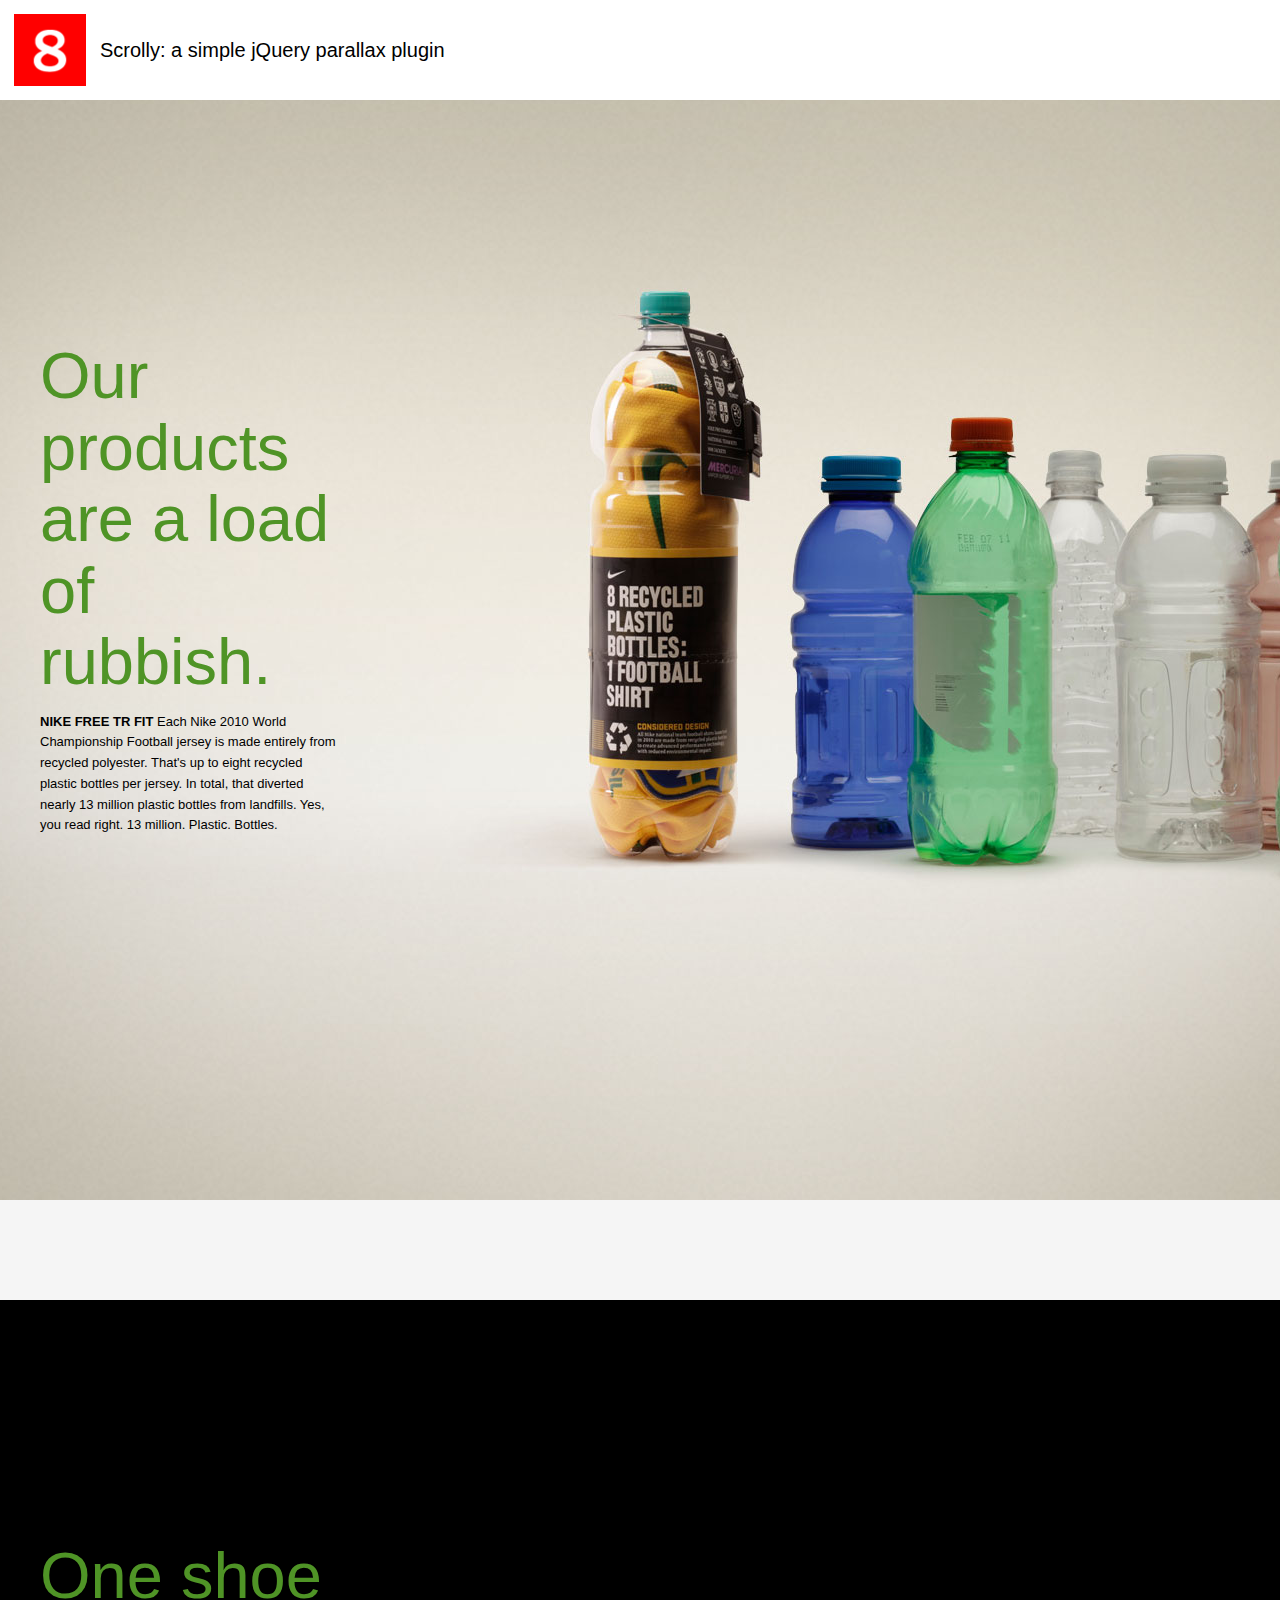
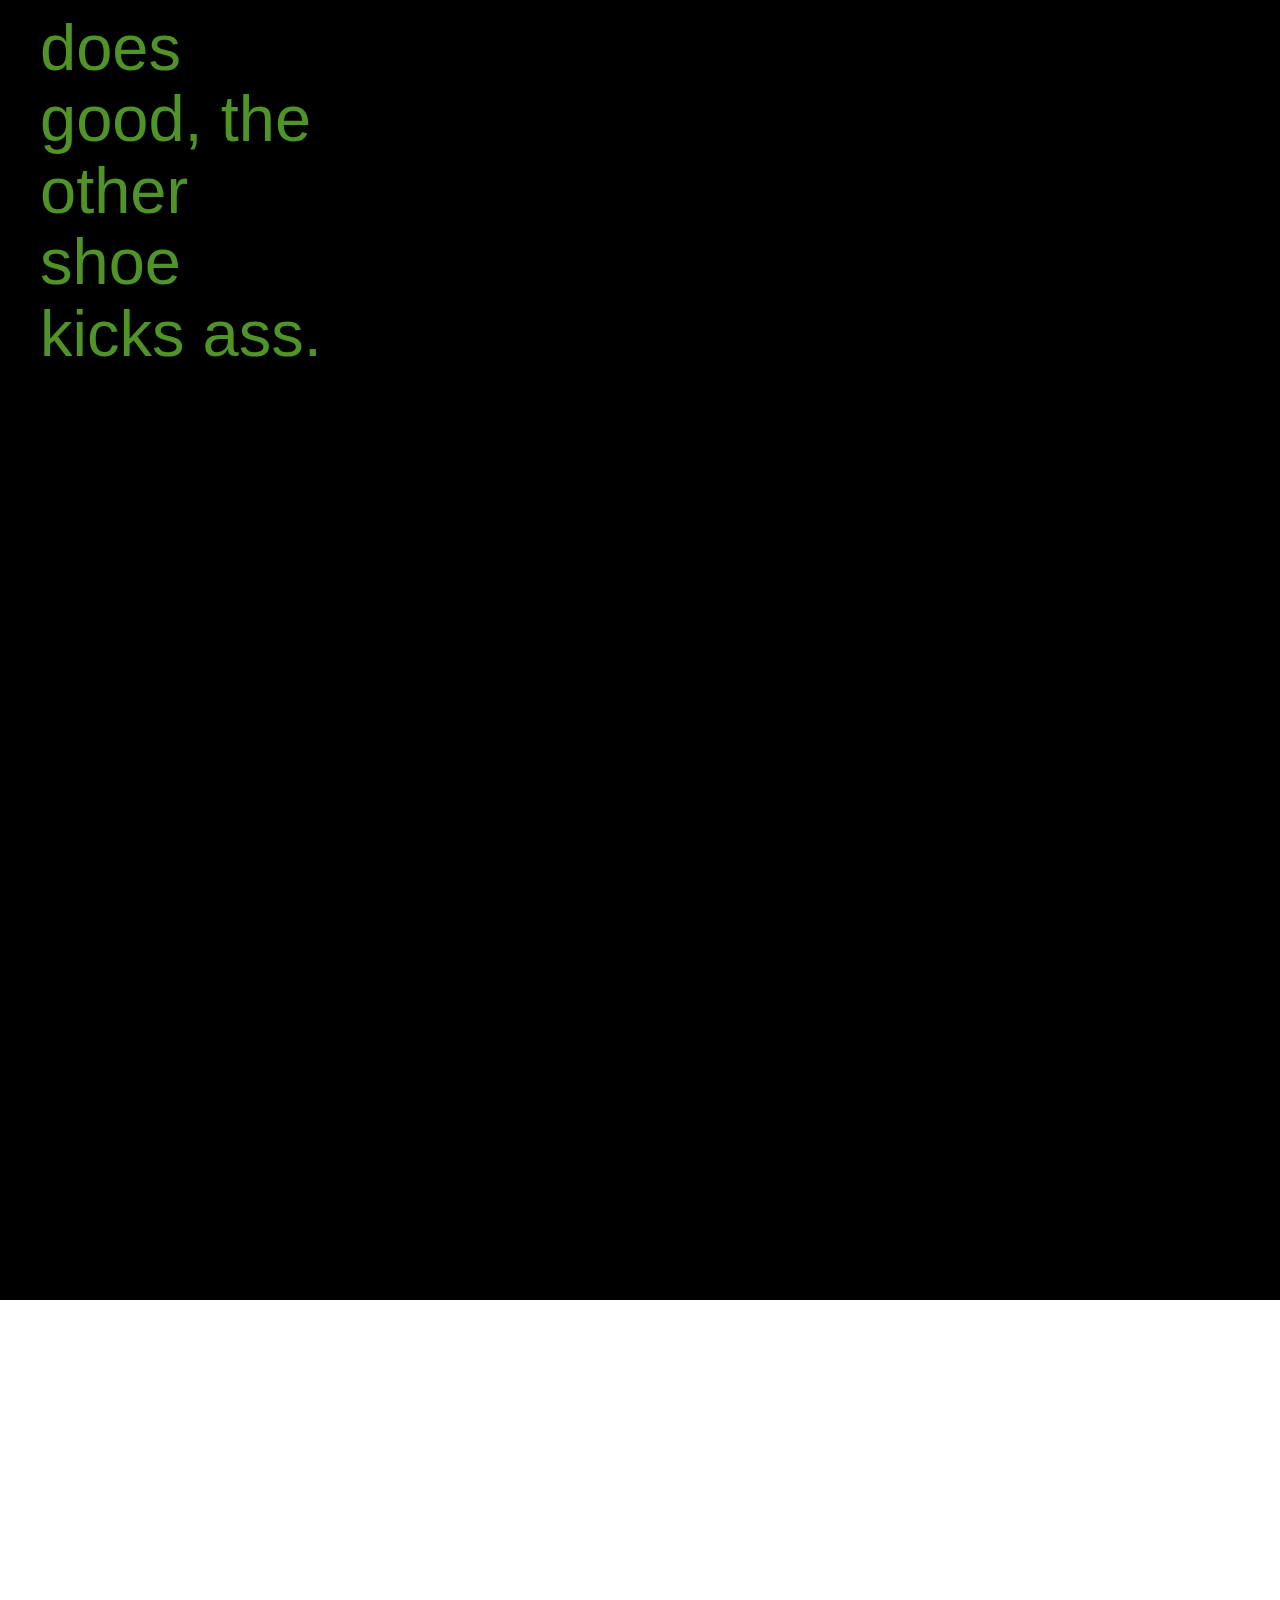
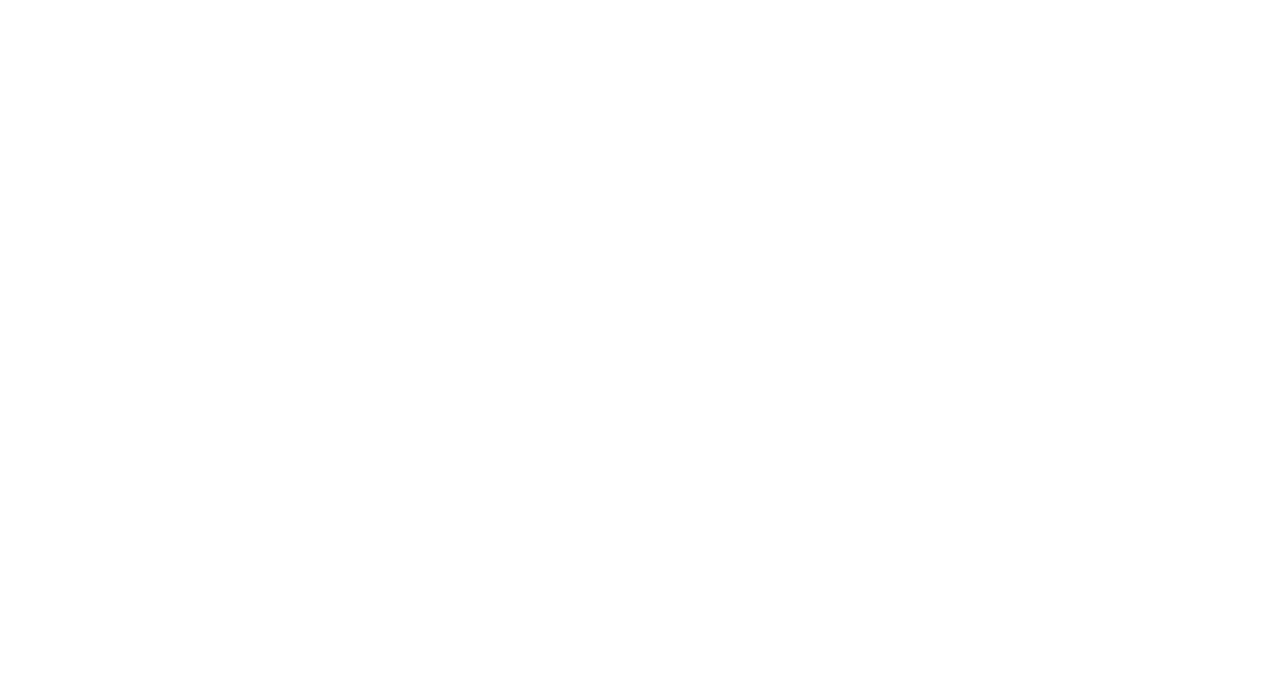
<file: js/scrolly-master/example/index.html>
<!doctype html>
<html>
<head>
    <title>Scrolly: a simple jQuery parallax plugin</title>
    <link rel="stylesheet" href="css/styles.css">
</head>
<body>
    <header>
        <img src="img/logo.png" />
        <h1>Scrolly: a simple jQuery parallax plugin</h1>
    </header>

    <section id="bottle">
        <article>
        <h1>Our products are a load of rubbish.</h1>   
        <p><strong>NIKE FREE TR FIT</strong>
        Each Nike 2010 World Championship Football jersey is made entirely from recycled polyester. That's up to eight recycled plastic bottles per jersey. In total, that diverted nearly 13 million plastic bottles from landfills. Yes, you read right. 13 million. Plastic. Bottles.</p>    
        </article>
        <div class="parallax" data-velocity="-.3"></div>
    </section>
    <section id="story-freext">
        <article>
        <h1>One shoe does good,
            the other shoe kicks ass.</h1>   
        <p><strong>NIKE FREE TR FIT</strong>
        The Free TR Fit is designed with a lower environmental impact using
        environmentally preferred rubber, water-based cementing and recycled polyester.
        That means every step in the multi-directional flex groove outsole replicates
        the foot's natural movement and helps women get more out of their workout without
        leaving a huge environmental footprint. Everyone's a winner.</p>    
        </article>
        <div class="parallax" data-velocity="-.1"></div>
        <div class="parallax" data-velocity="-.5" data-fit="525"></div>
    </section>
    <section></section>

<script src="http://code.jquery.com/jquery-1.7.1.min.js"></script>
<script src="../jquery.scrolly.js"></script>
<script>
    $(document).ready(function(){
       $('.parallax').scrolly({bgParallax: true});
    });
</script>
</body>
</html>
</file>
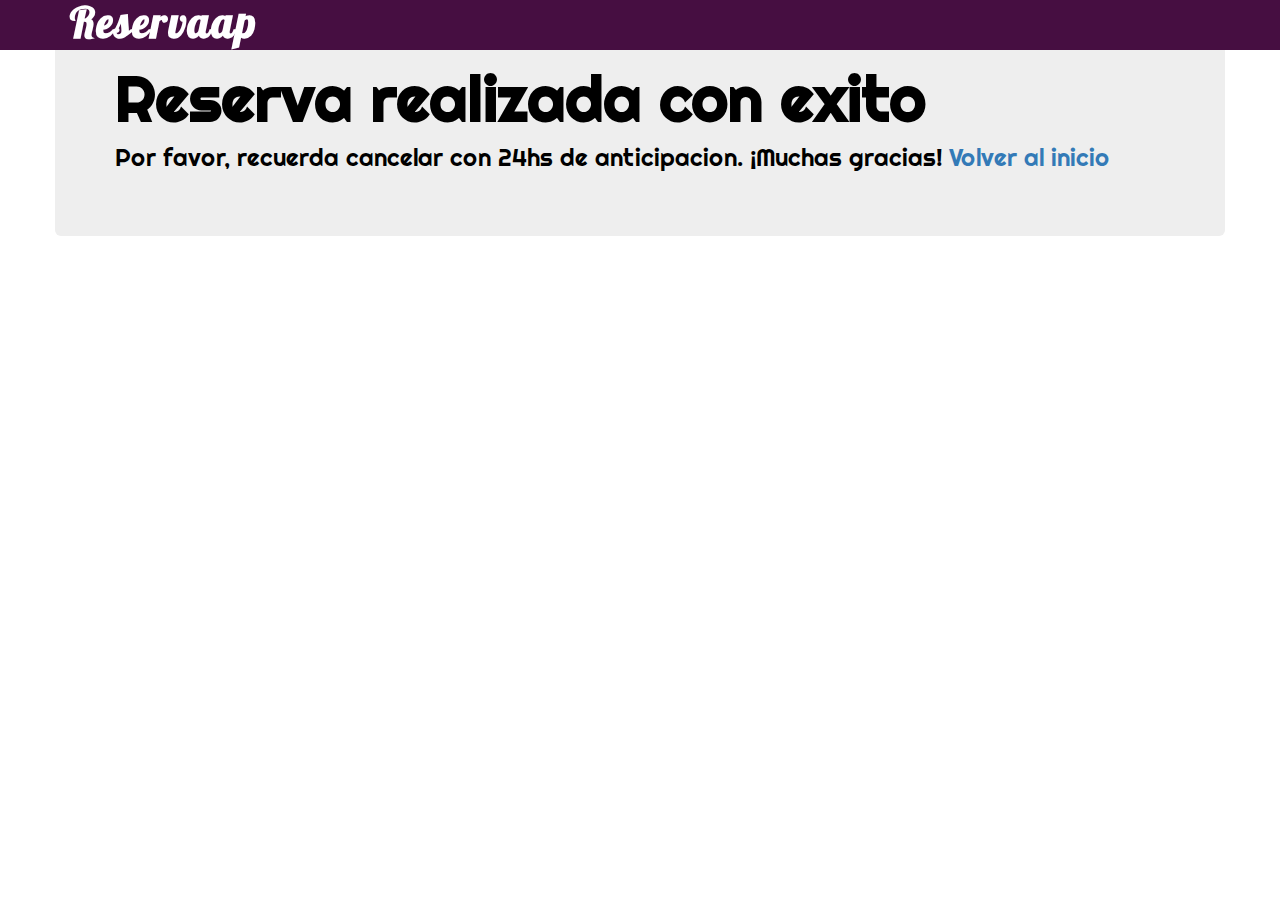
<file: resexito.html>
<head>

    <meta charset="utf-8">
    <meta http-equiv="X-UA-Compatible" content="IE=edge">
    <meta name="viewport" content="width=device-width, initial-scale=1">
    <meta name="description" content="">
    <meta name="author" content="">

    <title>myweb</title>

    <!-- Bootstrap Core CSS -->
    <link href="./css/bootstrap.min.css" rel="stylesheet">

    <!-- Custom CSS -->
    <link href="./css/styles.css" rel="stylesheet">
        <!--FONTAWESOME MAIN STYLE -->
    <link href="./css/font-awesome.min.css" rel="stylesheet" />
    <!--CUSTOM STYLE -->
    <link href="./css/style2.css" rel="stylesheet" />


    <!-- HTML5 Shim and Respond.js IE8 support of HTML5 elements and media queries -->
    <!-- WARNING: Respond.js doesn't work if you view the page via file:// -->
    <!--[if lt IE 9]>
        <script src="https://oss.maxcdn.com/libs/html5shiv/3.7.0/html5shiv.js"></script>
        <script src="https://oss.maxcdn.com/libs/respond.js/1.4.2/respond.min.js"></script>
    <![endif]-->

</head>

<body>

    <!-- Navigation -->
    <nav class="navbar navbar-inverse navbar-fixed-top" role="navigation">
        <div class="container">
            <!-- Brand and toggle get grouped for better mobile display -->
            <div class="navbar-header">
                <button type="button" class="navbar-toggle" data-toggle="collapse" data-target="#bs-example-navbar-collapse-1">
                    <span class="sr-only">Toggle navigation</span>
                    <span class="icon-bar"></span>
                    <span class="icon-bar"></span>
                    <span class="icon-bar"></span>
                </button>
                <a class="navbar-brand" href="javascript:$.scrollTo('#about-section',800);">Reservaap</a>
            </div>
            <!-- Collect the nav links, forms, and other content for toggling -->
            <div class="collapse navbar-collapse" id="bs-example-navbar-collapse-1">
            </div>
            <!-- /.navbar-collapse -->
        </div>
        <!-- /.container -->
    </nav>

<div class="container">
    <div class="row">
        <div class="col-lg-12 jumbotron">
            <h1>Reserva realizada con exito</h1>
            <h3>Por favor, recuerda cancelar con 24hs de anticipacion. ¡Muchas gracias! <a href="./homeusr.php">Volver al inicio</a></h3>
        </div>
    </div>
</div>

</body>
</file>
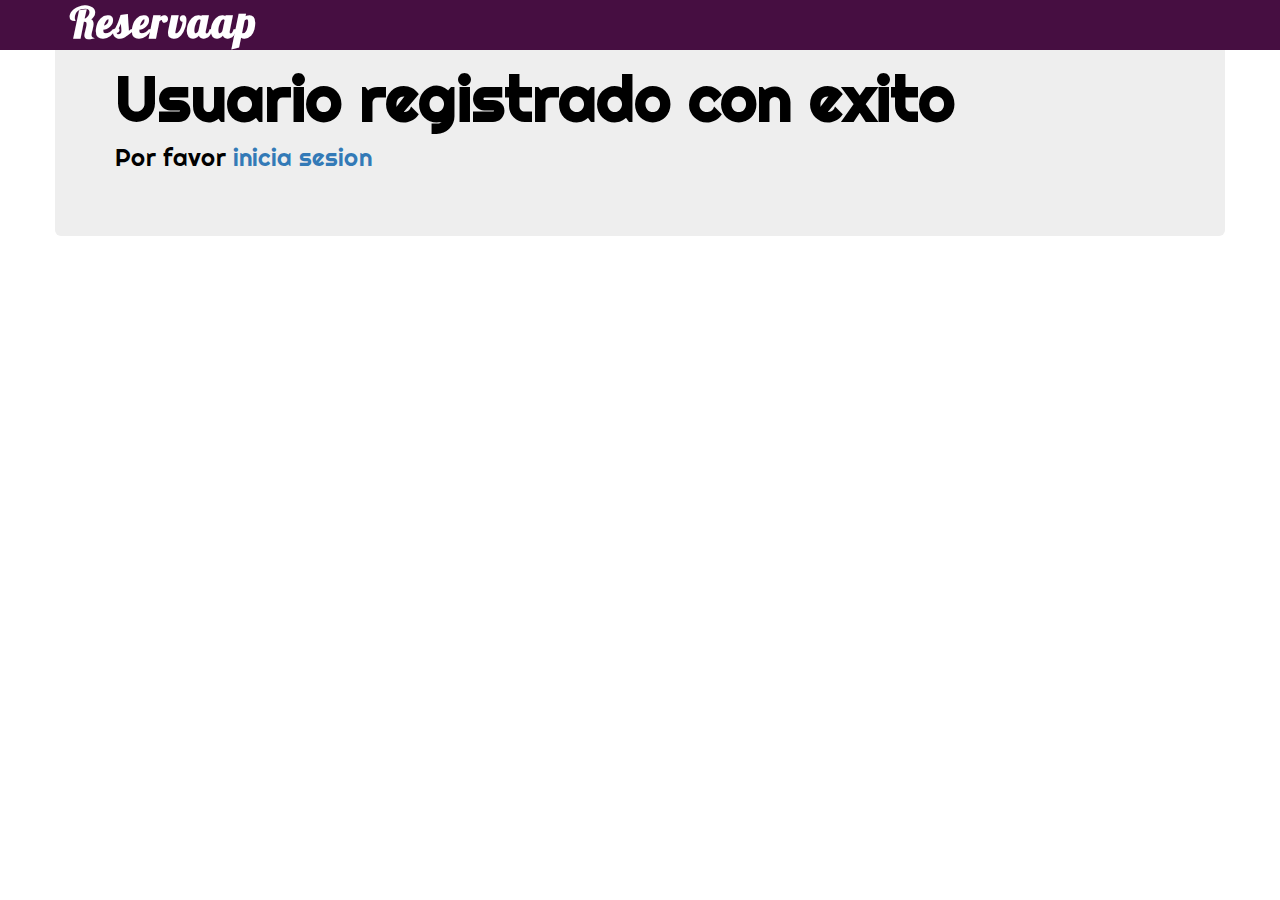
<file: usrexito.html>
<head>

    <meta charset="utf-8">
    <meta http-equiv="X-UA-Compatible" content="IE=edge">
    <meta name="viewport" content="width=device-width, initial-scale=1">
    <meta name="description" content="">
    <meta name="author" content="">

    <title>myweb</title>

    <!-- Bootstrap Core CSS -->
    <link href="./css/bootstrap.min.css" rel="stylesheet">

    <!-- Custom CSS -->
    <link href="./css/styles.css" rel="stylesheet">
        <!--FONTAWESOME MAIN STYLE -->
    <link href="./css/font-awesome.min.css" rel="stylesheet" />
    <!--CUSTOM STYLE -->
    <link href="./css/style2.css" rel="stylesheet" />


    <!-- HTML5 Shim and Respond.js IE8 support of HTML5 elements and media queries -->
    <!-- WARNING: Respond.js doesn't work if you view the page via file:// -->
    <!--[if lt IE 9]>
        <script src="https://oss.maxcdn.com/libs/html5shiv/3.7.0/html5shiv.js"></script>
        <script src="https://oss.maxcdn.com/libs/respond.js/1.4.2/respond.min.js"></script>
    <![endif]-->

</head>

<body>

    <!-- Navigation -->
    <nav class="navbar navbar-inverse navbar-fixed-top" role="navigation">
        <div class="container">
            <!-- Brand and toggle get grouped for better mobile display -->
            <div class="navbar-header">
                <button type="button" class="navbar-toggle" data-toggle="collapse" data-target="#bs-example-navbar-collapse-1">
                    <span class="sr-only">Toggle navigation</span>
                    <span class="icon-bar"></span>
                    <span class="icon-bar"></span>
                    <span class="icon-bar"></span>
                </button>
                <a class="navbar-brand" href="javascript:$.scrollTo('#about-section',800);">Reservaap</a>
            </div>
            <!-- Collect the nav links, forms, and other content for toggling -->
            <div class="collapse navbar-collapse" id="bs-example-navbar-collapse-1">
            </div>
            <!-- /.navbar-collapse -->
        </div>
        <!-- /.container -->
    </nav>

<div class="container">
    <div class="row">
        <div class="col-lg-12 jumbotron">
            <h1>Usuario registrado con exito</h1>
            <h3>Por favor <a href="./index.html">inicia sesion</a></h3>
        </div>
    </div>
</div>

</body>
</file>
<file: css/styles.css>
/*---- FUENTES----*/
@import url('https://fonts.googleapis.com/css?family=Pattaya');
@import url('https://fonts.googleapis.com/css?family=Open+Sans');
@import url('https://fonts.googleapis.com/css?family=Righteous');
@import url('https://fonts.googleapis.com/css?family=Bad+Script');
@import url('https://fonts.googleapis.com/css?family=Ultra');
@import url('https://fonts.googleapis.com/css?family=Open+Sans');
@import url('https://fonts.googleapis.com/css?family=Quicksand');


/*------ fin -----*/


body, html{
    font-family: 'Open Sans';
    
}


html,
body {
    height: 100%;
    
}



nav.navbar{
    background-color:   #460e41  ;
}

.navbar-inverse .navbar-brand {
    color:white;
    font-family: 'pattaya', cursive;
}

a.navbar-brand{
    font-size: 3em;

}

a:hover{
    background-color: white;
}



.navbar-fixed-top {
    top: 0;
    border: none;
}

#bs-example-navbar-collapse-1 ul li a{
    font-size: 1.4em;
    color:white;
}

#bs-example-navbar-collapse-1 ul li a:hover{
    background-color: white;
    color:#75173d;
}

.navbar-toggle{
    background-color: black;
}

.carousel,
.item,
.active {
    height: 100%;
}

.carousel-inner {
    height: 100%;
}

/*--- FUENTES PARA DESTACAR ENUNCIADOS O HEADS -----*/

.righteous{
    font-family: 'Righteous',cursive;
}

.bad{
    font-family: 'bad Script';
}

.alfa {
    font-family: 'Ultra';
}

.open{
    font-family: 'Open Sans';

}

.quick{
    font-family: 'Quicksand';
}


/*----- fin de fuentes -----*/
.botonreg{
    padding: 10px;
    border:30px;
    margin-bottom: 20%;

}



#botoncarousel{
    background:transparent;
    border: 3px solid white;
    color:white;
    padding: 10px;
    text-decoration: none;

}

#botoncarousel:hover{
    background-color: white;
    color:black;
}

#txt-img1{
    margin-bottom: 20%
}

#txt-img3{
    margin-bottom: 10%
}

.container-fluid{
    width: 100%;
}



#section1 {
    background-color:  #911932;
    color:white;
    padding: 0px 0px;
}

.cajaform {
    background-color: black;
    opacity: 0.9;
    box-sizing: border-box;
    color: white;
    padding: 15px 15px;
    margin: 15px;
    width: 50%;
    position: relative;
    left: 25%;
}

#section2{
    background-color:#460e41;
    background-size: cover;
    padding: 0px 0px;

}


div.col-lg-12.text-center{

    padding-left: 0px;
    padding-right: 0px;
    background-color: #460e41;
    color: white;
}


.panel-default {
 opacity: 0.9;
 margin-top:30px;
}
.form-group.last {
 margin-bottom:0px;
}


.h1, h1 {
    font-size: 36px;
    margin-top: 0px;
}



.form-top {
    overflow: hidden;
    padding: 0 25px 15px 25px;
    background: #444;
    background: rgba(0, 0, 0, 0.35);
    -moz-border-radius: 4px 4px 0 0; -webkit-border-radius: 4px 4px 0 0; border-radius: 4px 4px 0 0;
    text-align: left;
     padding: 5em;

}



.form-box {
    margin-top: 35px;
}


.form-top-left {
    float: left;
    width: 75%;
    padding-top: 25px;
}


.form-signin
{
    max-width: 330px;
    padding: 15px;
    margin: 0 auto;
    margin-bottom: 2%;
}
.form-signin .form-signin-heading, .form-signin .checkbox
{
    margin-bottom: 10px;
}
.form-signin .checkbox
{
    font-weight: normal;
}

.form-signin .form-control:focus
{
    z-index: 2;
}
.form-signin input[type="text"]
{
    margin-bottom: -1px;
    border-bottom-left-radius: 0;
    border-bottom-right-radius: 0;
}
.form-signin input[type="password"]
{
    margin-bottom: 10px;
    border-top-left-radius: 0;
    border-top-right-radius: 0;
}

input{
    height: 2.4em;
    width: 50%;
    border-radius: 0.4em;
    color: black;
}

textarea{
    color: black;
}

form{
    border-radius: 10px;
}

#boton-reg{
    background-color:  #f46e04 ;
    border:none;
}

#form-log{
    margin-top:auto;
    padding: 30px;
    margin-bottom: auto;
}




/* Background images are set within the HTML using inline CSS, not here */

.fill {
    width: 100%;
    height: 100%;
    background-position: center;
    -webkit-background-size: cover;
    -moz-background-size: cover;
    background-size: cover;
    -o-background-size: cover;
}

.footer {
    position: absolute;
    bottom: 0;
    width: 100%;
    height: 60px;
    background-color: #f5f5f5;
}

.black{
    background-color: black;
    color: white;
}


select{
    width: 20%;
}


/************ media queries  ******************/

@media (max-width: 768px) {
    
    #section1{
        margin-top: -15px;
        background-color: #911932;
        color: white;
    }

    #form-log{
        margin-top: -15px;
    }


input {
    height: 2em;
    width: 150%;
    border-radius: 0.4em;
}

.cajaform {
    background-color: #911932;
    margin-left: -8%;

}



}
</file>
<file: css/style2.css>
body {
    font-family: 'Open Sans', sans-serif;
    color: #000;
    line-height: 16px;
    font-weight: 400;
}

h1, h2, h3, h4, h5, h6 {
    font-family: 'righteous', sans-serif;
    line-height: 40px;
}

h1 {
    padding-top: 30px;
    color: #fff;
    font-weight: 800;
}

h5 {
    padding-bottom: 30px;
}

.text-center {
    text-align: center;
}

.main-top-margin {
    margin-top: 120px;
}

.main-low-margin {
    margin-top: 55px;
}


a, a:hover {
    text-decoration: none;
}

p {
    line-height: 30px;
    margin-bottom: 23px;
}

.img-margin-product {
    margin-top: 30px;
}

.bottam-pad {
    padding-bottom: 40px;
}

.space-bottom {
    height: 120px;
}

.space-top {
    height: 70px;
}

.main-icon {
    font-size: 350px;
    color: rgba(102, 110, 197, 1);
}

.head-line {
    font-size: 70px;
    padding-bottom: 50px;
    line-height: 65px;
    font-weight: 900;
}


#about-section{
    background-color: #911932;
    color: black;
}

#about-section, h1{
    color: black;

}

#contact-section{
    background-color: #911932;
}



#social{
    background-color: #911932;
    color:white;
}


#boton-res {
    background-color: #f46e04;
    border: none;
    position: relative;
    top: 65px;
    }

    #boton-res:hover{
        background-color: black;
        color: #f46e04

    }


    #menosw{
        width: 30%;
    }

    #masgrande{
        font-size: 400%;
    }
/* Colores */

#oscuro{
    color: white;
    background-color: black;
    color: white;
}

.color-red {
    color: #ff0000;
}

.color-green {
    color: #07BB00;
}

.color-light-blue {
    color: #BB00BB;
}

.color-blue {
    color: #0052FF;
}

.color-brown {
    color: #EB8F2D;
}

.color-black {
    color: #000000;
}

.section {
    background-color: rgba(102, 110, 197, 1);
    color: #fff;
}
/*seccion pagos */

.active {
    background: #EB8F2D!important;
}

#pricing-section .plan-main {
    background: #31B2D3;
    list-style: none;
    margin: 0 0 20px;
    text-align: center;
    padding: 0;
    border-bottom: 1px solid #e1e1e1;
}

    #pricing-section .plan-main li {
        padding: 10px 0;
        margin: 0 15px;
        border-bottom: 1px dashed #eee;
    }

        #pricing-section .plan-main li.plan-name {
            padding: 15px 0;
            font-size: 18px;
            font-weight: 700;
        }

        #pricing-section .plan-main li.plan-price {
            color: #666;
            padding: 15px 0;
            font-size: 48px;
        }

        #pricing-section .plan-main li.plan-action {
            margin-top: 20px;
            margin-bottom: 20px;
            border-bottom: 0;
        }

    #pricing-section .plan-main.featured {
        -webkit-transform: scale(1.05);
        -moz-transform: scale(1.05);
        -ms-transform: scale(1.05);
        -o-transform: scale(1.05);
        transform: scale(1.05);
    }

        #pricing-section .plan-main.featured .plan-price {
            color: #fff;
            background-color: #52b6ec;
            border-bottom-color: #52b6ec;
            margin: 0;
        }



/* ===========================================================
   BOOTSTRAP ELEMENTS CHANGES   
   ============================================================*/
.navbar {
    font-weight: 500;
    font-size: 14px;
}

.navbar-inverse {
    background: #000;
    border-color: #000;
}

    .navbar-inverse .navbar-nav > .active > a {
        background: #ffffff;
    }

    .navbar-inverse .navbar-brand {
        color: #fff;
        font-weight: bolder;
        font-weight: 900;
        letter-spacing: 2px;
    }

    .navbar-inverse :hover .navbar-brand:hover {
        color: #fff;
    }

    .navbar-inverse .navbar-nav > li > a {
        color: #FFFFFF;
    }



/* ==========================================================================
   FOOTER SECTION
   ========================================================================== */


#footer {
    background-color: #000;
    color: #fff;
    padding: 30px;
}



/************ media queries  ******************/

@media (max-width: 768px) {
    
    #section1{
        margin-top: -15px;
        background-color: #911932;
        color: white;
    }

    #form-log{
        margin-top: -15px;
    }


input {
    height: 2em;
    width: 150%;
    border-radius: 0.4em;
}

.cajaform {
    background-color: #911932;
    margin-left: -8%;

}

#boton-res{
    width: 60%;
}

}

}
</file>
<file: js/scrolly-master/example/css/styles.css>
/* Reset */
html,body,div,span,applet,object,iframe,h1,h2,h3,h4,h5,h6,p,blockquote,pre,a,abbr,acronym,address,big,cite,code,del,dfn,em,img,ins,kbd,q,s,samp,small,strike,strong,sub,sup,tt,var,b,u,i,center,dl,dt,dd,ol,ul,li,fieldset,form,label,legend,table,caption,tbody,tfoot,thead,tr,th,td,article,aside,canvas,details,embed,figure,figcaption,footer,header,hgroup,menu,nav,output,ruby,section,summary,time,mark,audio,video{margin:0;padding:0;border:0;font-size:100%;font:inherit;vertical-align:baseline}article,aside,details,figcaption,figure,footer,header,hgroup,menu,nav,section{display:block}body{line-height:1}ol,ul{list-style:none}blockquote,q{quotes:none}blockquote:before,blockquote:after,q:before,q:after{content:'';content:none}table{border-collapse:collapse;border-spacing:0}
body{font:13px/1.1 Helvetica,sans-serif;}
p{line-height:1.6;}
/* Example page */
strong{font-weight:bold;}
header{height:100px;}
header img{float:left;margin:14px 0 0 14px}
header h1{margin-left:14px;float:left;font-size:20px;line-height:100px;}

section {
    min-height: 1000px;
    position: relative;
    width: 100% !important;
    min-width: 1000px;
    margin: 0;
    padding: 0;
    overflow: hidden;
}

section:nth-of-type(1){background:whitesmoke;height:1200px;}
section:nth-of-type(2){background:black;height:1600px;}

#story-freext>div:nth-of-type(1) {
    background: url(../img/nike-bg.jpeg) 50% 0 no-repeat fixed;
    margin: 0;
    height: 1600px;
    position:absolute;
    width:100%;
    top:0;left:0;
}

#story-freext>div:nth-of-type(2) {
    background: url(../img/nike.png) 50% 0 no-repeat fixed;
    margin: 0;
    height: 1600px;
    position:absolute;
    top:0px;left:100px;
    width:100%;
}

#bottle>div:nth-of-type(1){
    background: url(../img/bottle.jpeg) 50% 0 no-repeat fixed;
    margin: 0;
    height: 1200px;
    position:absolute;
    top:0;left:0;
    width:100%;   
}

section h1{color:#4F9426;width:300px;font-size:65px;margin-bottom:14px;}
section p{color:black;width:300px;}
section article{position:absolute;top:240px;left:40px;width:300px;z-index:4;}
</file>
